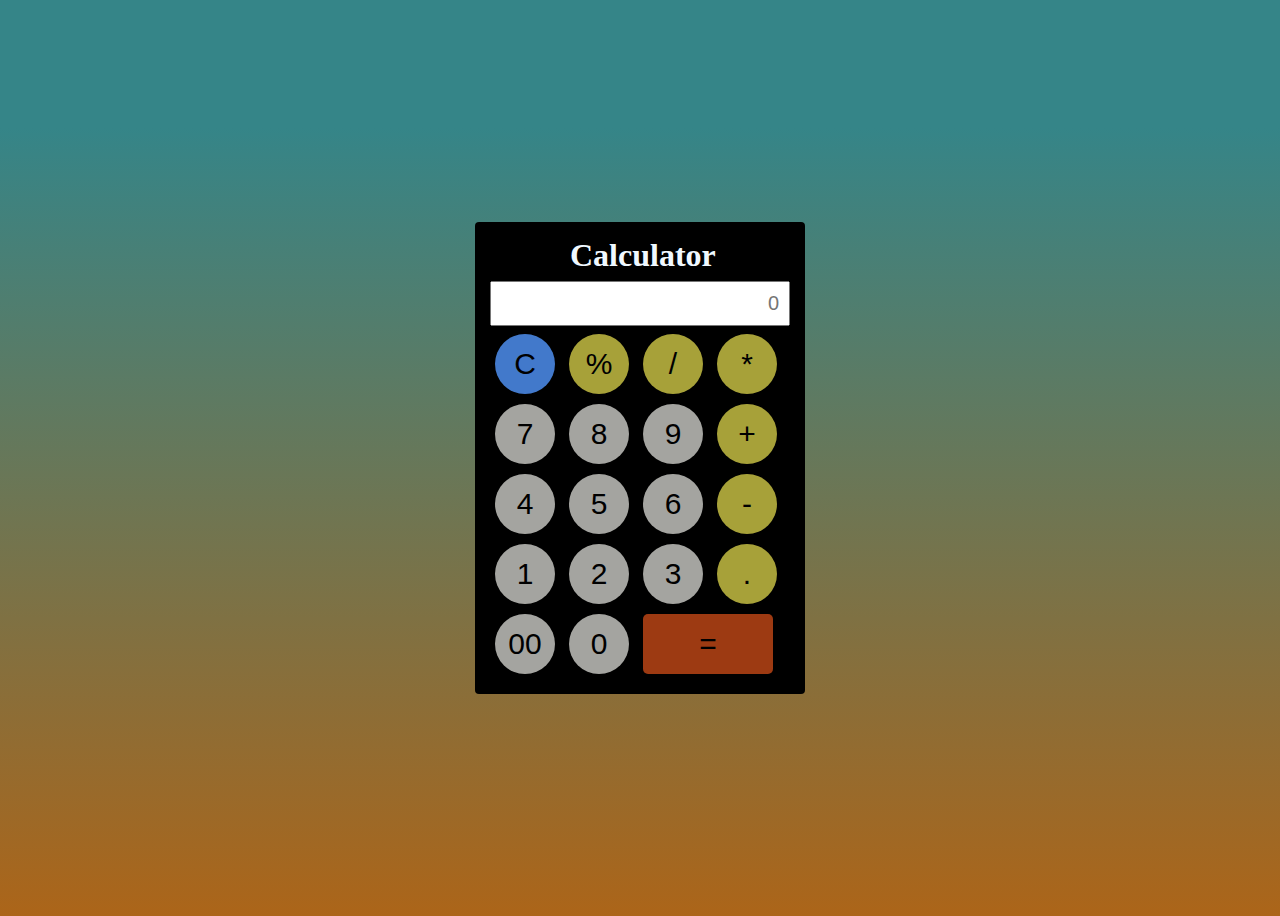
<file: index.html>
<!DOCTYPE html>
<html lang="en">
<head>
    <meta charset="UTF-8">
    <meta name="viewport" content="width=device-width, initial-scale=1.0">
    <link rel="stylesheet" href="style.css">
    <title>Calculator</title>
</head>
<body>

  <div class="Calculator">

    <h1>Calculator</h1>

    <input type="text" name="display" id="display" placeholder="0">

    <div class="buttons">
      <button onclick="cleardisplay()" class="btn-c">C</button>
      <button onclick="displayvalue('%')" class="btn-s">%</button>
      <button onclick="displayvalue('/')" class="btn-s">/</button>
      <button onclick="displayvalue('*')" class="btn-s">*</button>

      <div class="button-row">
        <button onclick="displayvalue(7)" class="btn">7</button>
        <button onclick="displayvalue(8)" class="btn">8</button>
        <button onclick="displayvalue(9)" class="btn">9</button>
        <button onclick="displayvalue('+')" class="btn-s">+</button>
      </div>

      <div class="button-row">
        <button onclick="displayvalue(4)" class="btn">4</button>
        <button onclick="displayvalue(5)" class="btn">5</button>
        <button onclick="displayvalue(6)" class="btn">6</button>
        <button onclick="displayvalue('-')" class="btn-s">-</button>
      </div>

      <div class="button-row">
        <button onclick="displayvalue(1)" class="btn">1</button>
        <button onclick="displayvalue(2)" class="btn">2</button>
        <button onclick="displayvalue(3)" class="btn">3</button>
        <button onclick="displayvalue('.')" class="btn-s">.</button>
      </div>

      <div class="button-row">
        <button onclick="displayvalue('00')" class="btn">00</button>
        <button onclick="displayvalue('0')" class="btn">0</button>
        <button onclick="evaluation()" class="btn-e">=</button>
      </div>

    </div>  

  </div>
    
</body>
<script>

  function displayvalue(val) {
    document.getElementById("display").value +=val;
  }

  function cleardisplay() {
    document.getElementById("display").value = "";
  }

  function evaluation() {
    try
    {
      var evalue = document.getElementById("display").value;
    var result =eval(evalue);
    document.getElementById("display").value = result; 
    }
    catch
    {
      document.getElementById("display").value="error";
    }
    
  }

</script>
</html>
</file>
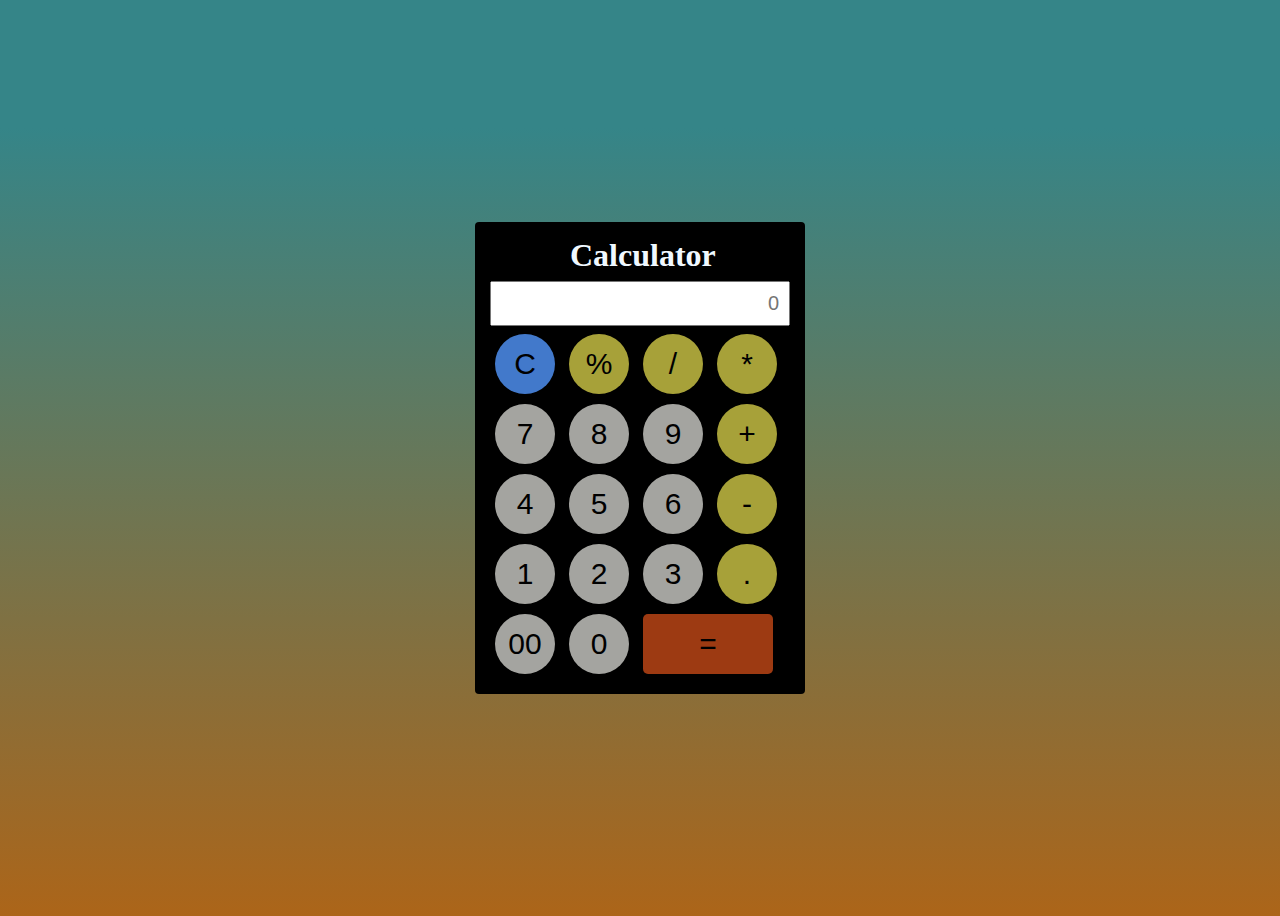
<file: calculator.html>
<!DOCTYPE html>
<html lang="en">
<head>
    <meta charset="UTF-8">
    <meta name="viewport" content="width=device-width, initial-scale=1.0">
    <link rel="stylesheet" href="calculator.css">
    <title>Calculator</title>
</head>
<body>

  <div class="Calculator">

    <h1>Calculator</h1>

    <input type="text" name="display" id="display" placeholder="0">

    <div class="buttons">
      <button onclick="cleardisplay()" class="btn-c">C</button>
      <button onclick="displayvalue('%')" class="btn-s">%</button>
      <button onclick="displayvalue('/')" class="btn-s">/</button>
      <button onclick="displayvalue('*')" class="btn-s">*</button>

      <div class="button-row">
        <button onclick="displayvalue(7)" class="btn">7</button>
        <button onclick="displayvalue(8)" class="btn">8</button>
        <button onclick="displayvalue(9)" class="btn">9</button>
        <button onclick="displayvalue('+')" class="btn-s">+</button>
      </div>

      <div class="button-row">
        <button onclick="displayvalue(4)" class="btn">4</button>
        <button onclick="displayvalue(5)" class="btn">5</button>
        <button onclick="displayvalue(6)" class="btn">6</button>
        <button onclick="displayvalue('-')" class="btn-s">-</button>
      </div>

      <div class="button-row">
        <button onclick="displayvalue(1)" class="btn">1</button>
        <button onclick="displayvalue(2)" class="btn">2</button>
        <button onclick="displayvalue(3)" class="btn">3</button>
        <button onclick="displayvalue('.')" class="btn-s">.</button>
      </div>

      <div class="button-row">
        <button onclick="displayvalue('00')" class="btn">00</button>
        <button onclick="displayvalue('0')" class="btn">0</button>
        <button onclick="evaluation()" class="btn-e">=</button>
      </div>

    </div>  

  </div>
    
</body>
<script>

  function displayvalue(val) {
    document.getElementById("display").value +=val;
  }

  function cleardisplay() {
    document.getElementById("display").value = "";
  }

  function evaluation() {
    try
    {
      var evalue = document.getElementById("display").value;
    var result =eval(evalue);
    document.getElementById("display").value = result; 
    }
    catch
    {
      document.getElementById("display").value="error";
    }
    
  }

</script>
</html>
</file>
<file: style.css>
body{
    background-image:linear-gradient(0deg,rgb(172, 101, 25)0%,rgb(53, 133, 136)86%);
    display: flex;
    justify-content: center;
    align-items: center;
    height: 100vh;
}

.Calculator{
    background-color: black;
    width: 300px;
    border-radius: 4px;
    padding: 15px;
    display: flex;
    flex-wrap: wrap;
}

h1{
    margin: 0;
    margin-bottom: 7px;
    text-align: center;
    padding-left: 80px;
    color: aliceblue;
}

#display{
    width: 100%;
    padding: 9px;
    margin-bottom: 3px;
    font-size: 20px;
    text-align: right;
}

.btn{
    width: 60px;
    height: 60px;
    border-radius: 50%;
    border: 0;
    margin-bottom: 10px;
    margin: 5px;
    font-size: 30px;
    background-color: rgb(164, 164, 160);
}

.btn-c{
    width: 60px;
    height: 60px;
    border-radius: 50%;
    border: 0;
    margin-bottom: 10px;
    margin: 5px;
    font-size: 30px;
    background-color: rgb(66, 121, 203);
}

.btn-s{
    width: 60px;
    height: 60px;
    border-radius: 50%;
    border: 0;
    margin-bottom: 10px;
    margin: 5px;
    font-size: 30px;
    background-color: rgb(167, 161, 57);
}

.btn-e{
    width: 130px;
    height: 60px;
    border-radius: 5px;
    border: 0;
    margin-bottom: 10px;
    margin: 5px;
    font-size: 30px;
    background-color: rgb(157, 58, 18);
}
</file>
<file: calculator.css>
body{
    background-image:linear-gradient(0deg,rgb(172, 101, 25)0%,rgb(53, 133, 136)86%);
    display: flex;
    justify-content: center;
    align-items: center;
    height: 100vh;
}

.Calculator{
    background-color: black;
    width: 300px;
    border-radius: 4px;
    padding: 15px;
    display: flex;
    flex-wrap: wrap;
}

h1{
    margin: 0;
    margin-bottom: 7px;
    text-align: center;
    padding-left: 80px;
    color: aliceblue;
}

#display{
    width: 100%;
    padding: 9px;
    margin-bottom: 3px;
    font-size: 20px;
    text-align: right;
}

.btn{
    width: 60px;
    height: 60px;
    border-radius: 50%;
    border: 0;
    margin-bottom: 10px;
    margin: 5px;
    font-size: 30px;
    background-color: rgb(164, 164, 160);
}

.btn-c{
    width: 60px;
    height: 60px;
    border-radius: 50%;
    border: 0;
    margin-bottom: 10px;
    margin: 5px;
    font-size: 30px;
    background-color: rgb(66, 121, 203);
}

.btn-s{
    width: 60px;
    height: 60px;
    border-radius: 50%;
    border: 0;
    margin-bottom: 10px;
    margin: 5px;
    font-size: 30px;
    background-color: rgb(167, 161, 57);
}

.btn-e{
    width: 130px;
    height: 60px;
    border-radius: 5px;
    border: 0;
    margin-bottom: 10px;
    margin: 5px;
    font-size: 30px;
    background-color: rgb(157, 58, 18);
}
</file>
